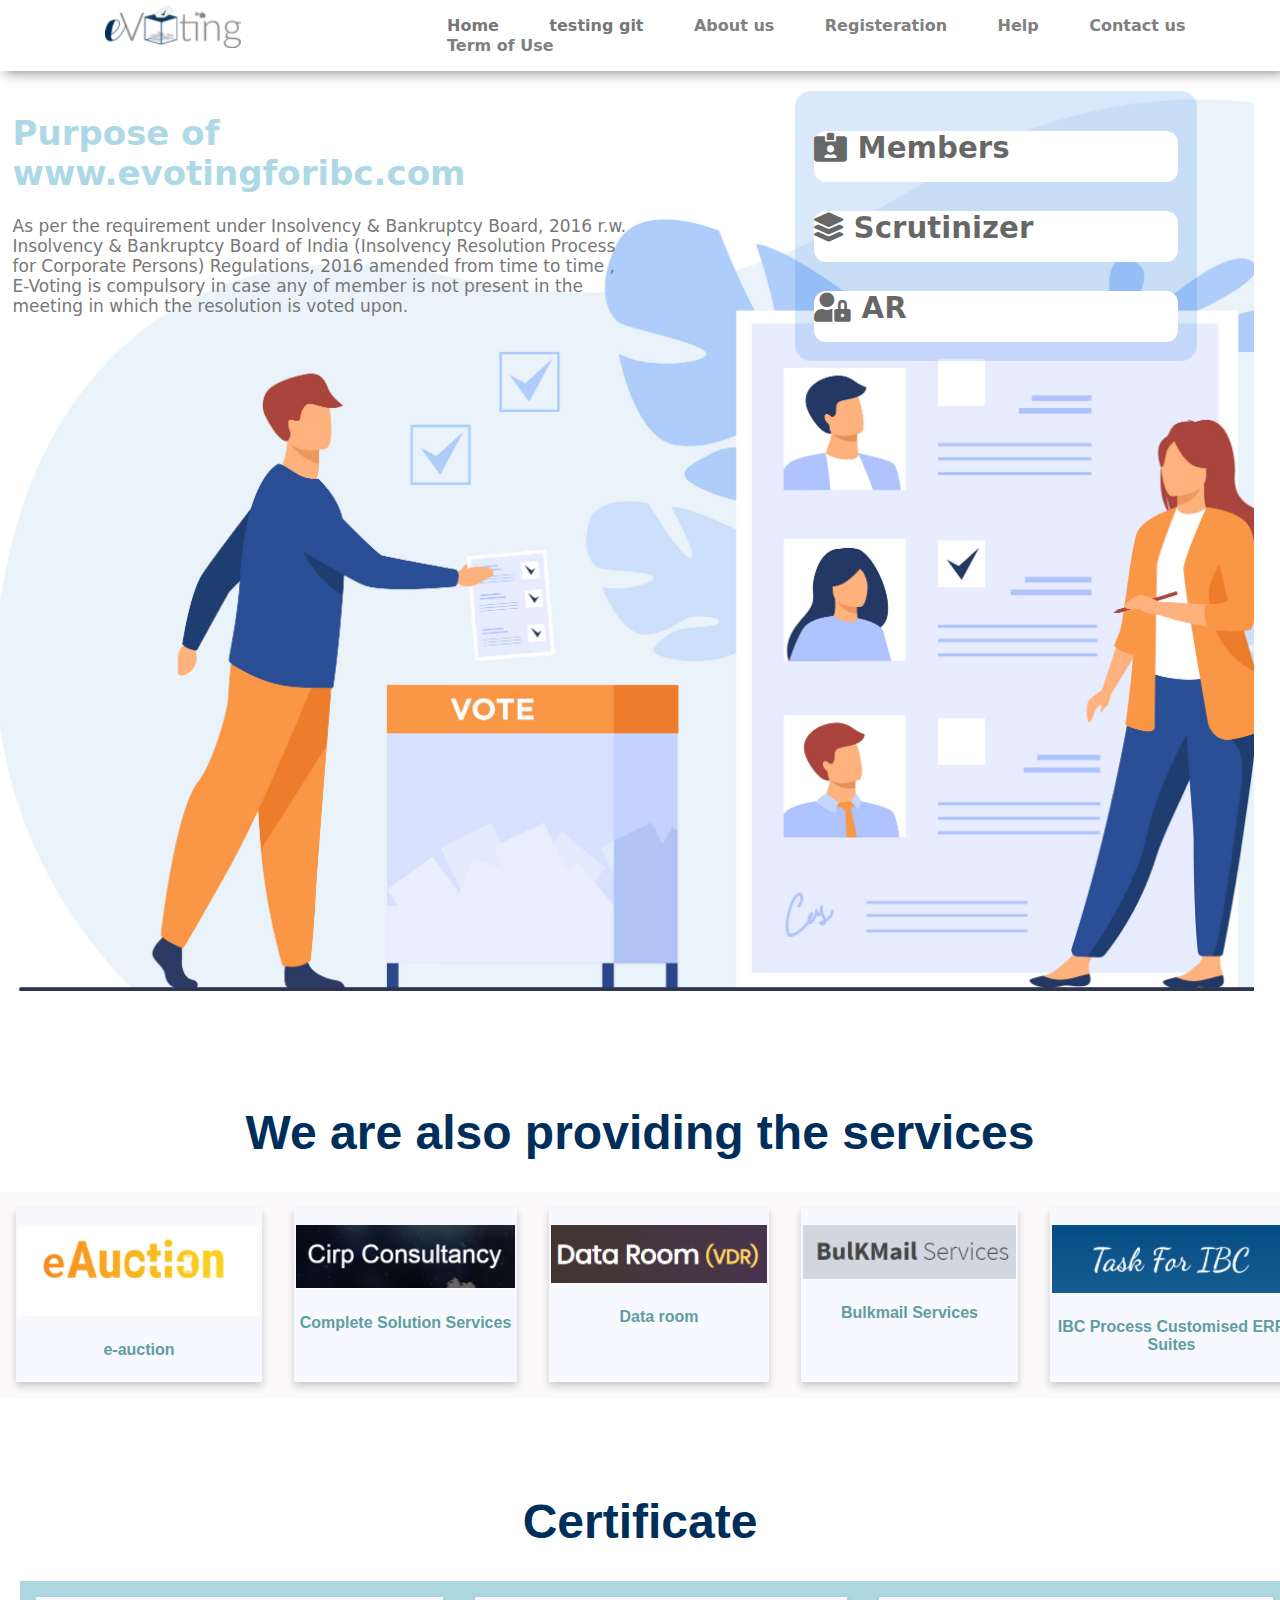
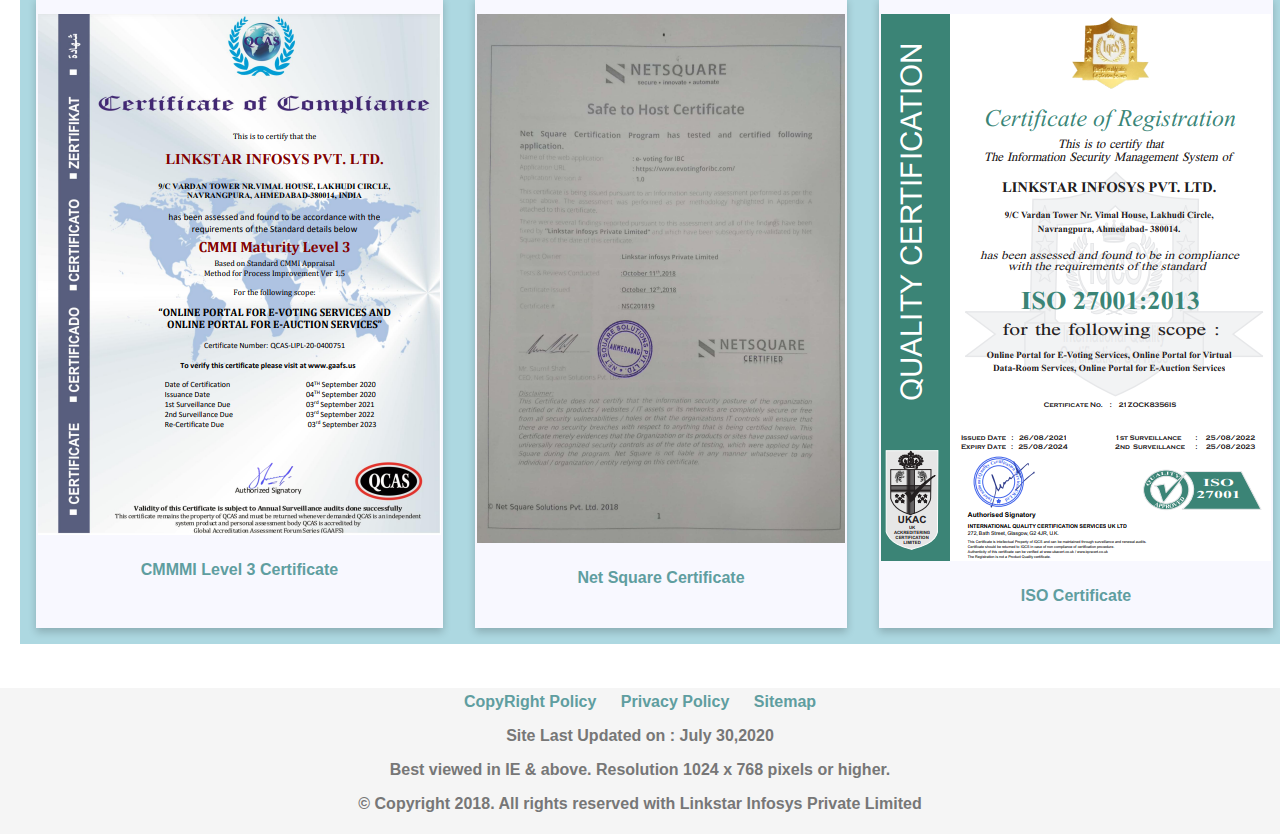
<file: index.html>
<!DOCTYPE html>
<html lang="en">

<head>
    <meta charset="UTF-8">
    <meta http-equiv="X-UA-Compatible" content="IE=edge">
    <meta name="viewport" content="width=device-width, initial-scale=1.0">
    <title>Evoting-Homepage</title>
    <link rel="stylesheet" href="./assets/css/style.css">
    <link rel="stylesheet" href="https://cdnjs.cloudflare.com/ajax/libs/font-awesome/5.15.4/css/all.min.css" integrity="sha512-1ycn6IcaQQ40/MKBW2W4Rhis/DbILU74C1vSrLJxCq57o941Ym01SwNsOMqvEBFlcgUa6xLiPY/NS5R+E6ztJQ==" crossorigin="anonymous" referrerpolicy="no-referrer"
    />

</head>

<body>
    <header>
        <div class="row">
            <div class="column1">
                <img src="./assets/images/logo.png" class="headimg">

            </div>
            <div class="column2">
                <ul style="width: auto;">
                    <li>Home</li>
                    <li>testing git</li>
                    <li><a href="./views/about.html">About us</a></li>
                    <li> <a href="./views/registeration.html">Registeration</a></li>
                    <li><a href="./views/help.html">Help</a></li>
                    <li><a href="./views/contact us.html">Contact us</a></li>
                    <li><a href="./views/termof use.html">Term of Use</a></li>
                </ul>

            </div>
        </div>

    </header>


    <section class="orange">

        <div class="row1">
            <div class="leftdiv">
                <h1 style="color: lightblue;"> Purpose of www.evotingforibc.com</h1>
                <p>As per the requirement under Insolvency & Bankruptcy Board, 2016 r.w. Insolvency & Bankruptcy Board of India (Insolvency Resolution Process for Corporate Persons) Regulations, 2016 amended from time to time , E-Voting is compulsory in
                    case any of member is not present in the meeting in which the resolution is voted upon.</p>

            </div>
            <div class="rightdiv">
                <div class="hover">
                    <h3><i class="fas fa-id-card-alt"></i> Members</h3>
                </div>
                <div class="hover">
                    <h3><i class="fas fa-layer-group"></i> Scrutinizer</h3>
                </div>
                <div class="hover">
                    <h3><i class="fas fa-user-lock"></i> AR</h3>
                </div>
            </div>
        </div>

    </section> <br>
    <h1 class="botthead"> We are also providing the services </h1>
    <div class="container0">
        <div class="card">

            <a href="https://eauctions.co.in/" target="__blank"><img src="./assets/images/e-auction.png">
                <h4>e-auction</h4>
            </a>
        </div>
        <br>
        <div class="card">
            <a href="http://cirpconsultancy.com/"><img src="./assets/images/crip.png">
                <h4>Complete Solution Services</h4>
            </a>
        </div>
        <br>
        <div class="card">
            <a href="https://dataroomforibc.co.in/"><img src="./assets/images/dataroom.png">
                <h4>Data room</h4>
            </a>
        </div><br>
        <div class="card">
            <a href="https://bulkmailforibc.com/"><img src="./assets/images/bulkmail.png">
                <h4>Bulkmail Services</h4>
            </a>
        </div>
        <br>
        <div class="card">
            <a href="https://taskforibc.com/"><img src="./assets/images/task.png">
                <h4>IBC Process Customised ERP Suites</h4>
            </a>
        </div>


    </div>


    <h1 class="botthead"> Certificate </h1>
    <div class="container">
        <div class="card">

            <a href="https://www.evotingforibc.com/certificates/cmmi_certificate.pdf" target="__blank"><img src="./assets/images/certificate.png">
                <h4>CMMMI Level 3 Certificate</h4>
            </a>
        </div>
        <br>
        <div class="card">
            <a href="https://www.evotingforibc.com/certificates/net_square_certificate.pdf"><img src="./assets/images/nets.png">
                <h4>Net Square Certificate</h4>
            </a>
        </div>
        <br>
        <div class="card">
            <a href="https://dataroomforibc.co.in/"><img src="./assets/images/quality .png">
                <h4>ISO Certificate</h4>
            </a>
        </div><br>


    </div><br>
    <footer class="center">

        <a href="  ">CopyRight Policy</a>
        <a href="  ">Privacy Policy</a>
        <a href="  ">Sitemap</a>
        <p>Site Last Updated on : July 30,2020</p>
        <p>Best viewed in IE & above. Resolution 1024 x 768 pixels or higher.</p>
        <p> &copy; Copyright 2018. All rights reserved with Linkstar Infosys Private Limited</p>

    </footer>


</body>

</html>
</file>
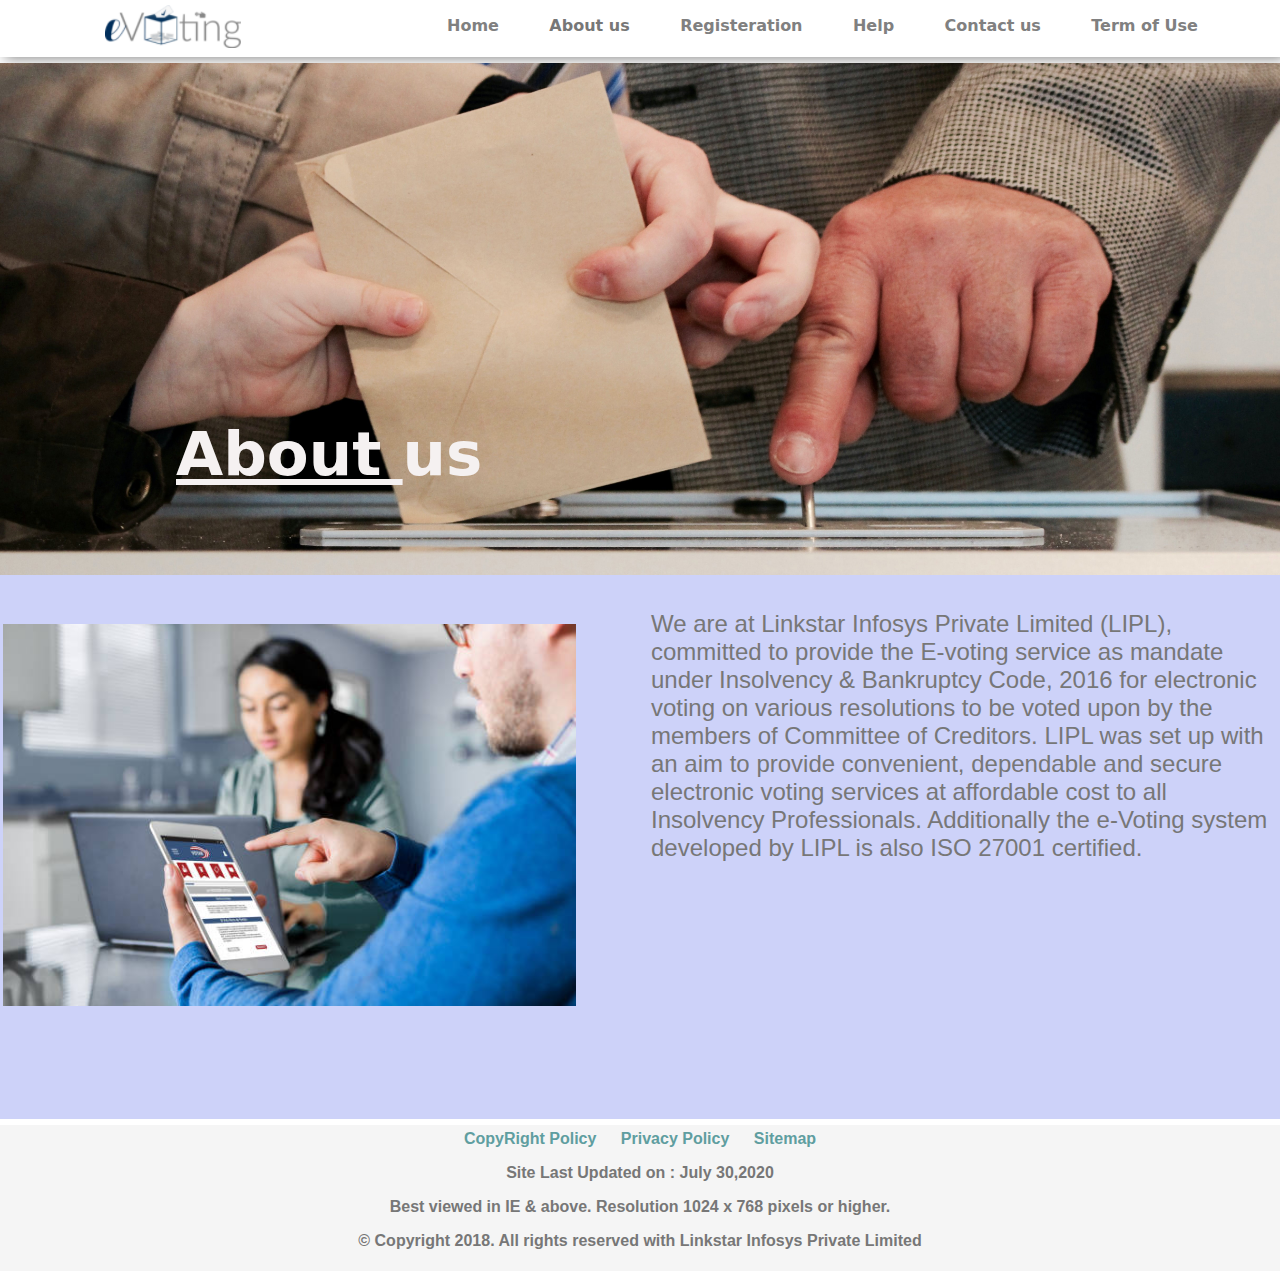
<file: views/about.html>
<!DOCTYPE html>
<html lang="en">

<head>
    <meta charset="UTF-8">
    <meta http-equiv="X-UA-Compatible" content="IE=edge">
    <meta name="viewport" content="width=device-width, initial-scale=1.0">
    <title>Evoting-Homepage</title>
    <link rel="stylesheet" href="../assets/css/style.css">
    <link rel="stylesheet" href="https://cdnjs.cloudflare.com/ajax/libs/font-awesome/5.15.4/css/all.min.css" integrity="sha512-1ycn6IcaQQ40/MKBW2W4Rhis/DbILU74C1vSrLJxCq57o941Ym01SwNsOMqvEBFlcgUa6xLiPY/NS5R+E6ztJQ==" crossorigin="anonymous" referrerpolicy="no-referrer"
    />

</head>

<body>
    <header>
        <div class="row">
            <div class="column1">
                <img src="../assets/images/logo.png" class="headimg">

            </div>
            <div class="column2">
                <ul style="width: auto;">
                    <li><a href="../index.html">Home</a></li>
                    <li>About us</li>
                    <li> <a href="./registeration.html">Registeration</a></li>
                    <li><a href="./help.html">Help</a></li>
                    <li><a href="./contact us.html">Contact us</a></li>
                    <li><a href="./termof use.html">Term of Use</a></li>
                </ul>

            </div>
        </div>

    </header>

    <section class="aboutsection">
        <h1 style="margin: 355px 176px;font-size: 61px;"> <u>About </u> us</h1>
    </section>


    <article class="middle">
        <div class="midleft">
            <img src="../assets/images/evoting6.jpg" style="width: 90%; padding: 49px 0 0 3px;">

        </div>
        <div class="middleright">

            <p>We are at Linkstar Infosys Private Limited (LIPL), committed to provide the E-voting service as mandate under Insolvency & Bankruptcy Code, 2016 for electronic voting on various resolutions to be voted upon by the members of Committee of Creditors.
                LIPL was set up with an aim to provide convenient, dependable and secure electronic voting services at affordable cost to all Insolvency Professionals. Additionally the e-Voting system developed by LIPL is also ISO 27001 certified.</p>
        </div>
    </article>

    <!-- style="width: 35em;margin: 77px;" -->


    <footer class="center">

        <a href="  ">CopyRight Policy</a>
        <a href="  ">Privacy Policy</a>
        <a href="  ">Sitemap</a>
        <p>Site Last Updated on : July 30,2020</p>
        <p>Best viewed in IE & above. Resolution 1024 x 768 pixels or higher.</p>
        <p> &copy; Copyright 2018. All rights reserved with Linkstar Infosys Private Limited</p>

    </footer>


</body>

</html>
</file>
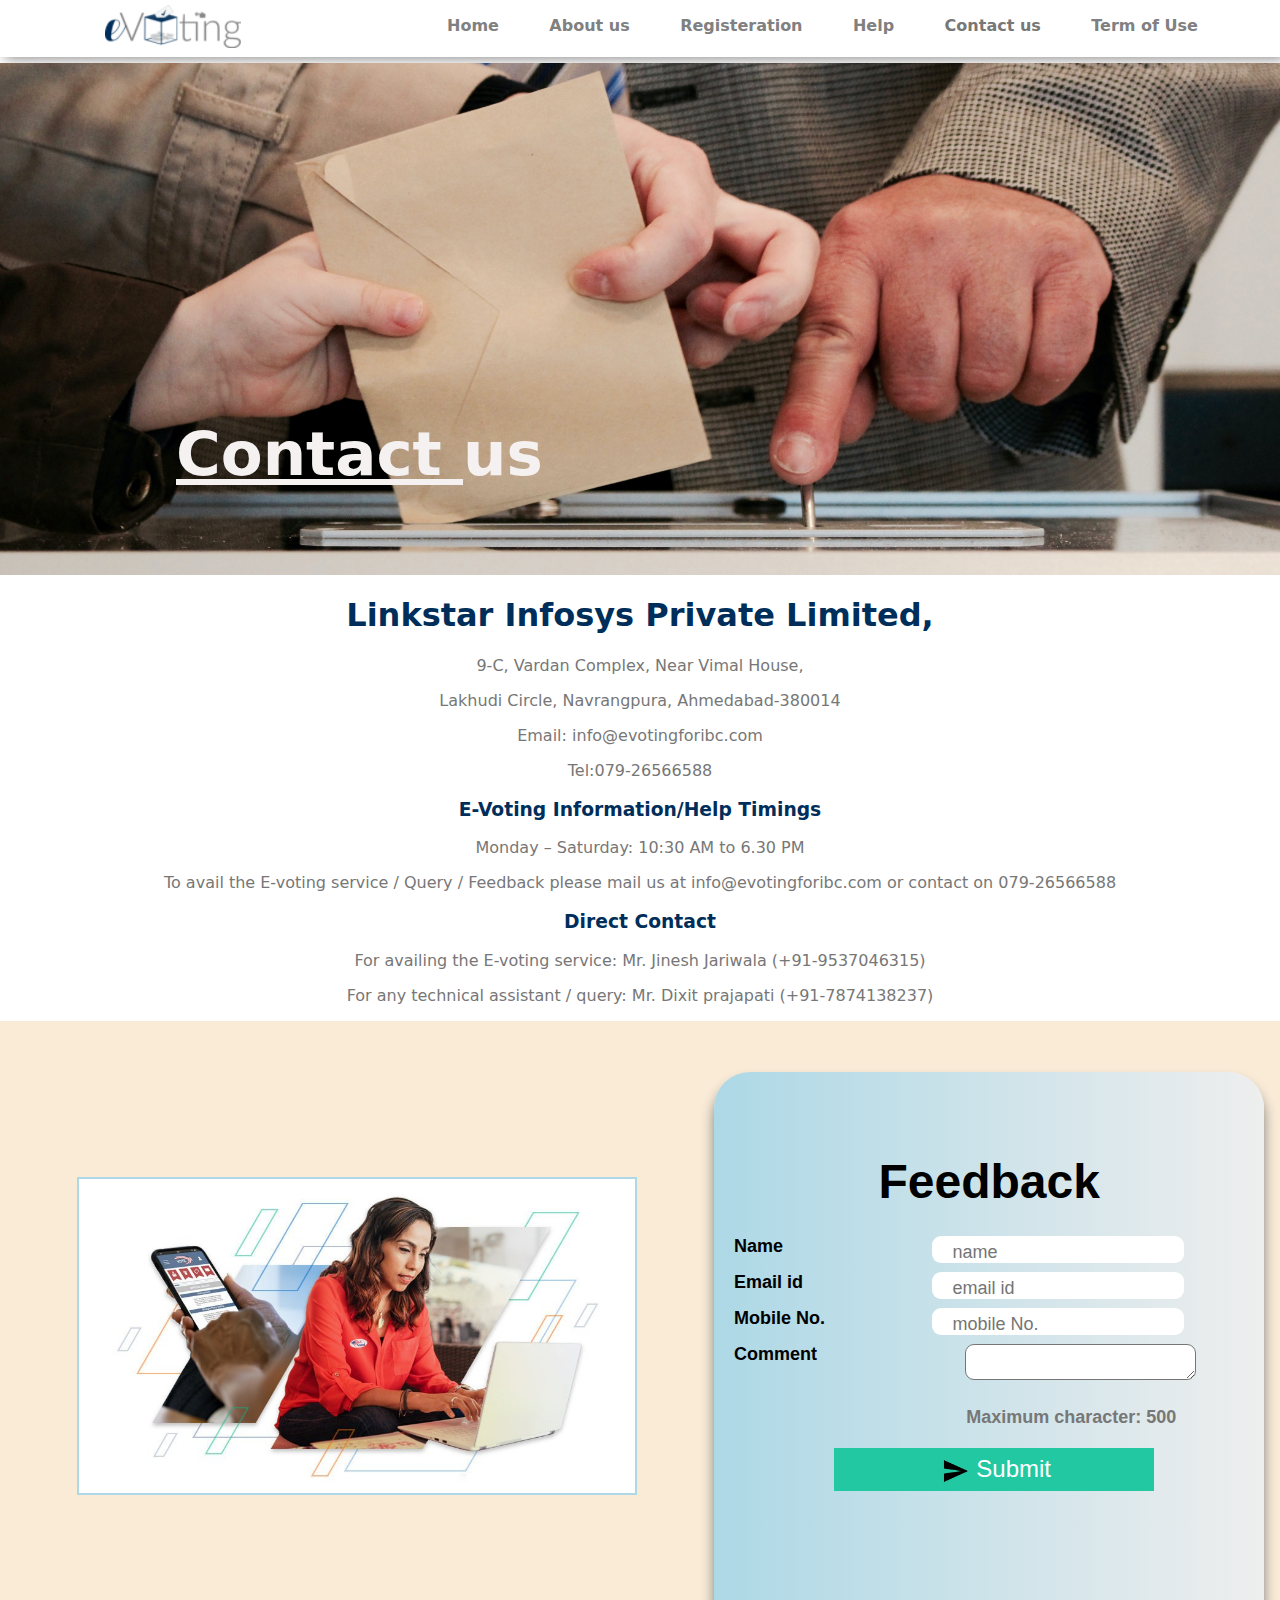
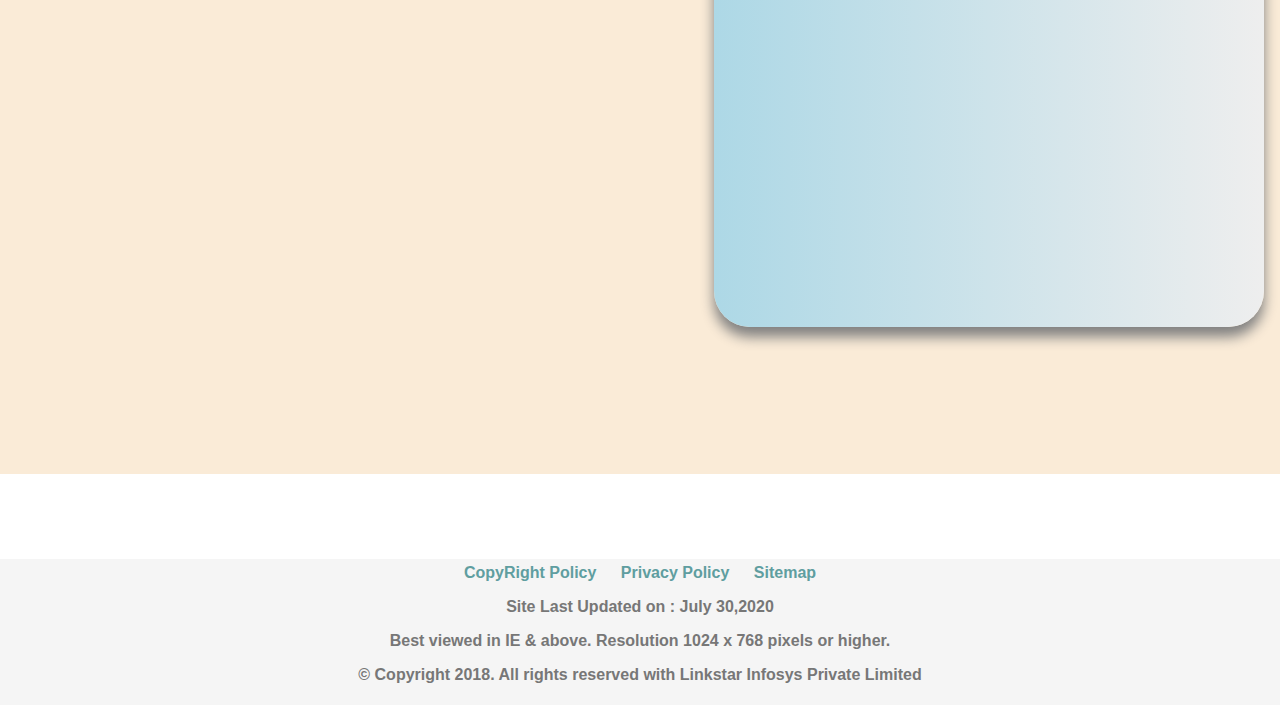
<file: views/contact us.html>
<!DOCTYPE html>
<html lang="en">

<head>
    <meta charset="UTF-8">
    <meta http-equiv="X-UA-Compatible" content="IE=edge">
    <meta name="viewport" content="width=device-width, initial-scale=1.0">
    <title>Evoting-Homepage</title>
    <link rel="stylesheet" href="../assets/css/style.css">
    <link rel="stylesheet" href="https://cdnjs.cloudflare.com/ajax/libs/font-awesome/5.15.4/css/all.min.css" integrity="sha512-1ycn6IcaQQ40/MKBW2W4Rhis/DbILU74C1vSrLJxCq57o941Ym01SwNsOMqvEBFlcgUa6xLiPY/NS5R+E6ztJQ==" crossorigin="anonymous" referrerpolicy="no-referrer"
    />

</head>

<body>
    <header>
        <div class="row">
            <div class="column1">
                <img src="../assets/images/logo.png" class="headimg">

            </div>
            <div class="column2">
                <ul style="width: auto;">
                    <li><a href="../index.html">Home</a></li>
                    <li><a href="./about.html">About us</a></li>
                    <li> <a href="./registeration.html">Registeration</a></li>
                    <li><a href="./help.html">Help</a></li>
                    <li>Contact us</li>
                    <li><a href="./termof use.html">Term of Use</a></li>
                </ul>

            </div>
        </div>

    </header>


    <section class="aboutsection">
        <h1 style="margin: 355px 176px;font-size: 61px;"> <u>Contact </u>us</h1>
    </section>




    <div class="contactus">

        <h1> Linkstar Infosys Private Limited,</h1>
        <p>9-C, Vardan Complex, Near Vimal House,</p>
        <p> Lakhudi Circle, Navrangpura, Ahmedabad-380014 </p>
        <p>Email: info@evotingforibc.com </p>
        <p>Tel:079-26566588</p>
        <h3>E-Voting Information/Help Timings</h3>
        <p>Monday – Saturday: 10:30 AM to 6.30 PM</p>
        <p> To avail the E-voting service / Query / Feedback please mail us at info@evotingforibc.com or contact on 079-26566588</p>
        <h3> Direct Contact</h3>
        <p>For availing the E-voting service: Mr. Jinesh Jariwala (+91-9537046315)</p>

        <p> For any technical assistant / query: Mr. Dixit prajapati (+91-7874138237)</p>

    </div>

    <div class="feedmed">
        <div>
            <img src="../assets/images/evoting5.jpg" class="imagefeed">
        </div>
        <article class="feedbox">
            <div>
                <h1 class="title"> Feedback</h1>
                <form style=" text-align: center;">

                    <label for="First Name" style="font-size: large;">Name</label>
                    <input class="textarea" type="text" id="Fname" name="Fname" placeholder="name" style="font-size: large;"><br><br>
                    <label for="First Name" style="font-size: large;">Email id</label>
                    <input class="textarea" type="text" id="email" name="email" placeholder="email id" style="font-size: large;"><br><br>
                    <label for="First Name" style="font-size: large;">Mobile No.</label>
                    <input class="textarea" type="text" maxlength="10" id="Mobile No." name="Mobile No." placeholder="mobile No." style="font-size: large;"> <br><br>
                    <label for="First Name" style="font-size: large;">Comment</label>

                    <textarea style="outline:none;width: 231px;margin: 0 0 0 79px;border-radius: 9px;"></textarea>
                    <p style="font-size: large;margin: 23px 0px 0px 164px;"><b>Maximum character: 500</b></p>
                    <button type="button" onclick="alert('Thank you for giving valuable feedback')" class="button"><img src="../assets/images/submit.png" style=" width: 40px;
                        height: 26px;
                        vertical-align: middle">Submit
                        </button>
                </form>
            </div>

        </article>

    </div>

    <footer class="center">

        <a href="  ">CopyRight Policy</a>
        <a href="  ">Privacy Policy</a>
        <a href="  ">Sitemap</a>
        <p>Site Last Updated on : July 30,2020</p>
        <p>Best viewed in IE & above. Resolution 1024 x 768 pixels or higher.</p>
        <p> &copy; Copyright 2018. All rights reserved with Linkstar Infosys Private Limited</p>

    </footer>


</body>

</html>
</file>
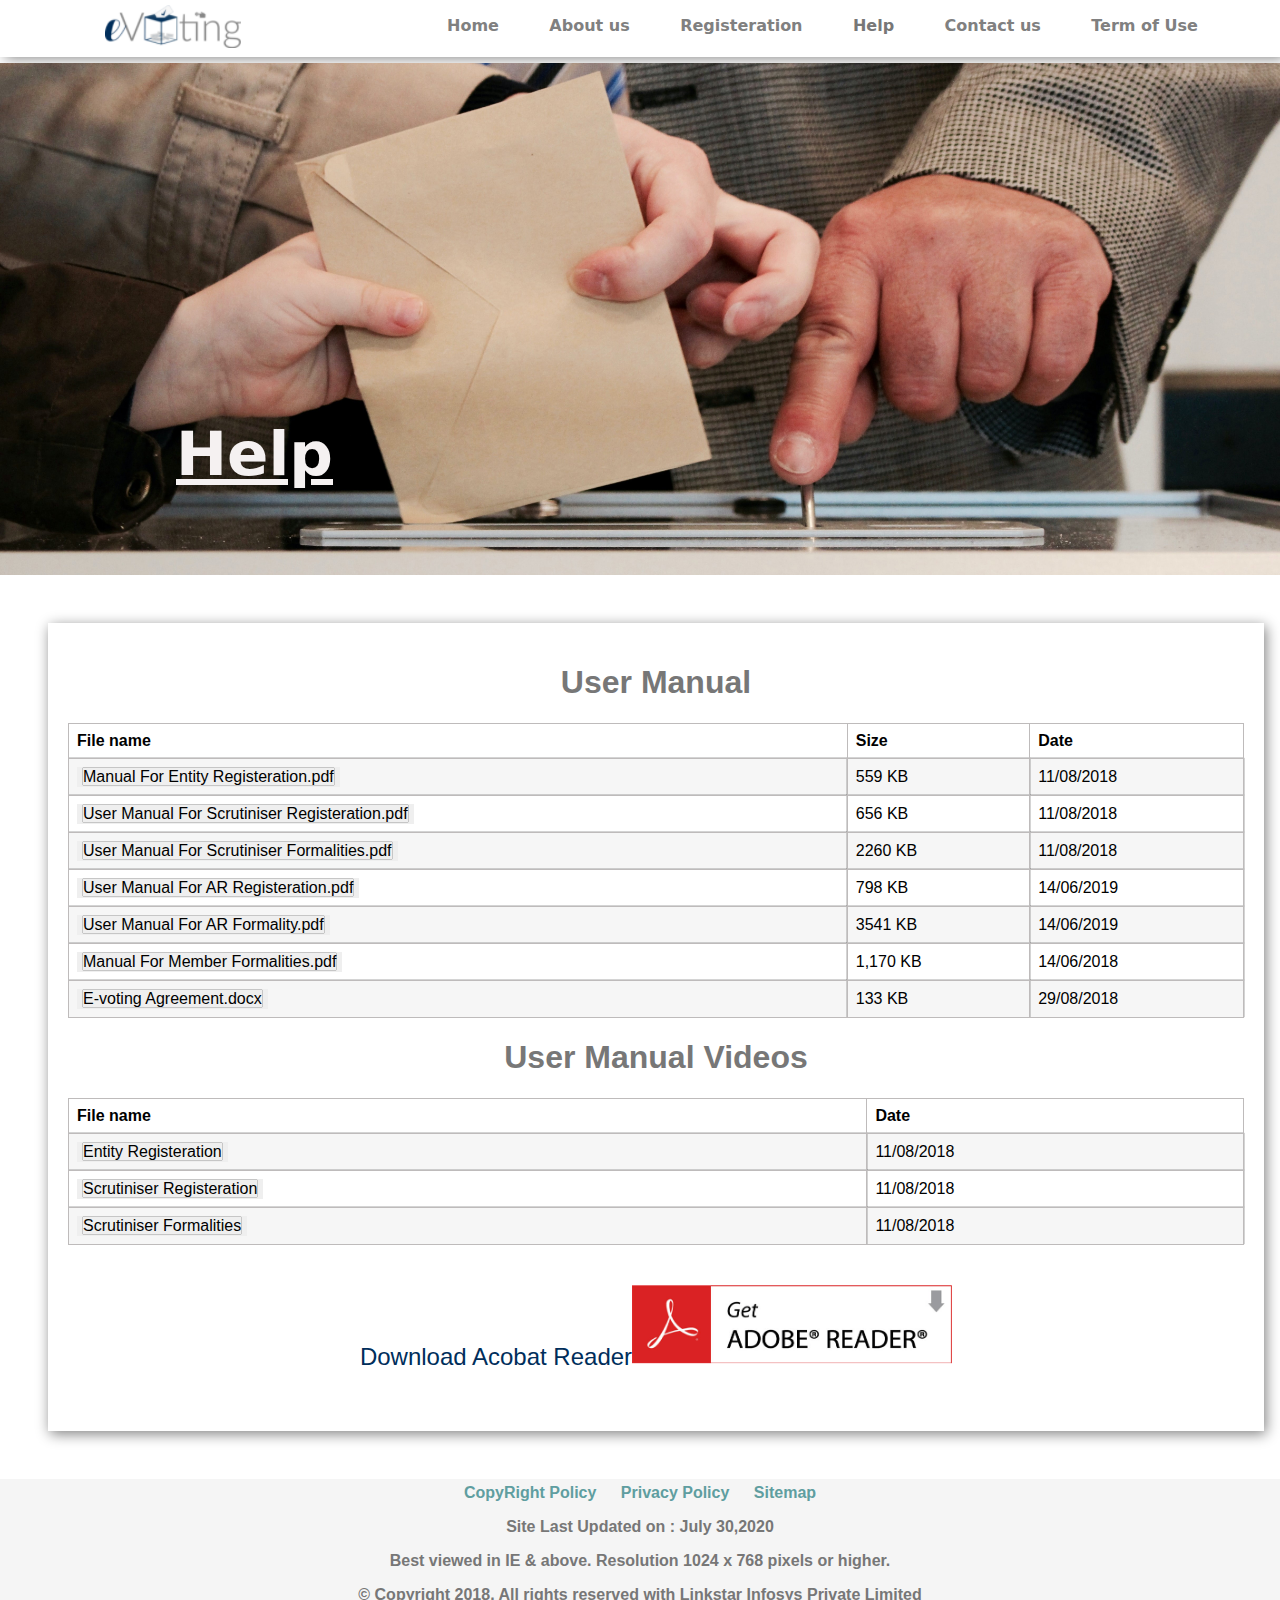
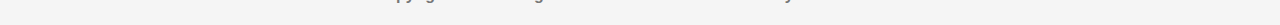
<file: views/help.html>
<!DOCTYPE html>
<html lang="en">

<head>
    <meta charset="UTF-8">
    <meta http-equiv="X-UA-Compatible" content="IE=edge">
    <meta name="viewport" content="width=device-width, initial-scale=1.0">
    <title>Evoting-Homepage</title>
    <link rel="stylesheet" href="../assets/css/style.css">
    <link rel="stylesheet" href="https://cdnjs.cloudflare.com/ajax/libs/font-awesome/5.15.4/css/all.min.css" integrity="sha512-1ycn6IcaQQ40/MKBW2W4Rhis/DbILU74C1vSrLJxCq57o941Ym01SwNsOMqvEBFlcgUa6xLiPY/NS5R+E6ztJQ==" crossorigin="anonymous" referrerpolicy="no-referrer"
    />

</head>

<body>
    <header>
        <div class="row">
            <div class="column1">
                <img src="../assets/images/logo.png" class="headimg">

            </div>
            <div class="column2">
                <ul style="width: auto;">
                    <li><a href="../index.html">Home</a></li>
                    <li><a href="./about.html">About us</a></li>
                    <li> <a href="./registeration.html">Registeration</a></li>
                    <li>Help</li>
                    <li><a href="./contact us.html">Contact us</a></li>
                    <li><a href="./termof use.html">Term of Use</a></li>
                </ul>

            </div>
        </div>

    </header>


    <section class="aboutsection">
        <h1 style="margin: 355px 176px;font-size: 61px;"> <u>Help</u>
        </h1>
    </section>


    <div class="disclaimer">
        <h1>User Manual</h1>
        <table>
            <tr>
                <th>File name</th>
                <th>Size</th>
                <th>Date</th>
            </tr>
            <tr>
                <td><button type="button" class="btnlink"><a href="https://www.evotingforibc.com/helpdocs/Entity_Registration.pdf" target="__blank">Manual For Entity Registeration.pdf</a></button></td>
                <td>559 KB</td>
                <td>11/08/2018</td>
            </tr>
            <tr>
                <td><button type="button" class="btnlink"><a href="https://www.evotingforibc.com/helpdocs/Scrutinizer_Registration.pdf">User Manual For Scrutiniser Registeration.pdf</a></button></td>
                <td>656 KB</td>
                <td>11/08/2018</td>
            </tr>
            <tr>
                <td><button type="button" class="btnlink"><a href="https://www.evotingforibc.com/helpdocs/Scrutinizer_Formalities.pdf">User Manual For Scrutiniser Formalities.pdf</a></b0utton></td>
                <td>2260 KB</td>
                <td>11/08/2018</td>
            </tr>
            <tr>
                <td><button type="button" class="btnlink"><a href="https://www.evotingforibc.com/helpdocs/User_Manual_for_AR_Registration.pdf">User Manual For AR Registeration.pdf</a></button></td>
                <td>798 KB</td>
                <td>14/06/2019</td>
            </tr>
            <tr>
                <td><button type="button" class="btnlink"><a href="https://www.evotingforibc.com/helpdocs/User_Manual_for_AR_Formality.pdf">User Manual For AR Formality.pdf</a> </button>
                </td>
                <td>3541 KB</td>
                <td>14/06/2019</td>
            </tr>
            <tr>
                <td><button type="button" class="btnlink"><a href="https://www.evotingforibc.com/helpdocs/E-voting_formalities_by_Members.pdf"> Manual For Member Formalities.pdf</a>
                    </button>
                </td>
                <td>1,170 KB</td>
                <td>14/06/2018</td>
            </tr>
            <tr>
                <td><button type="button" class="btnlink"><a href="https://www.evotingforibc.com/helpdocs/E-voting Agreement.docx">E-voting Agreement.docx</a></button>
                </td>
                <td>133 KB</td>
                <td>29/08/2018</td>
            </tr>
        </table>
        <h1>User Manual Videos</h1>
        <table>
            <tr>
                <th>File name</th>

                <th>Date</th>
            </tr>
            <tr>
                <td><button type="button" class="btnlink"><a href="https://drive.google.com/file/d/1EcGeBH2i4D70rOCs9rJzhM0tSZk_34F8/view" >Entity Registeration</a></button></td>

                <td>11/08/2018</td>
            </tr>
            <tr>
                <td><button type="button" class="btnlink"><a href="https://drive.google.com/file/d/1u675yhMUazAlZsS3zn6NaXS4ghO3WVfw/view"> Scrutiniser Registeration</a></button></td>

                <td>11/08/2018</td>
            </tr>
            <tr>
                <td><button type="button" class="btnlink"><a href="https://drive.google.com/file/d/12kAnIhGPmh88Wtr3034GZaTH6vTCytEf/view"> Scrutiniser Formalities</a></b0utton></td>
                
                <td>11/08/2018</td>
            </tr> 
        </table>
        <div class="adobebtn">Download Acobat Reader<a href="https://get.adobe.com/uk/reader/"><img src="../assets/images/adobe.png" width="18rem" height="5rem" 
        style="width: 20rem;height: 5rem;">
    </a>
    </div>

    </div>




    <footer class="center">

        <a href="  ">CopyRight Policy</a>
        <a href="  ">Privacy Policy</a>
        <a href="  ">Sitemap</a>
        <p>Site Last Updated on : July 30,2020</p>
        <p>Best viewed in IE & above. Resolution 1024 x 768 pixels or higher.</p>
        <p> &copy; Copyright 2018. All rights reserved with Linkstar Infosys Private Limited</p>

    </footer>


</body>

</html>
</file>
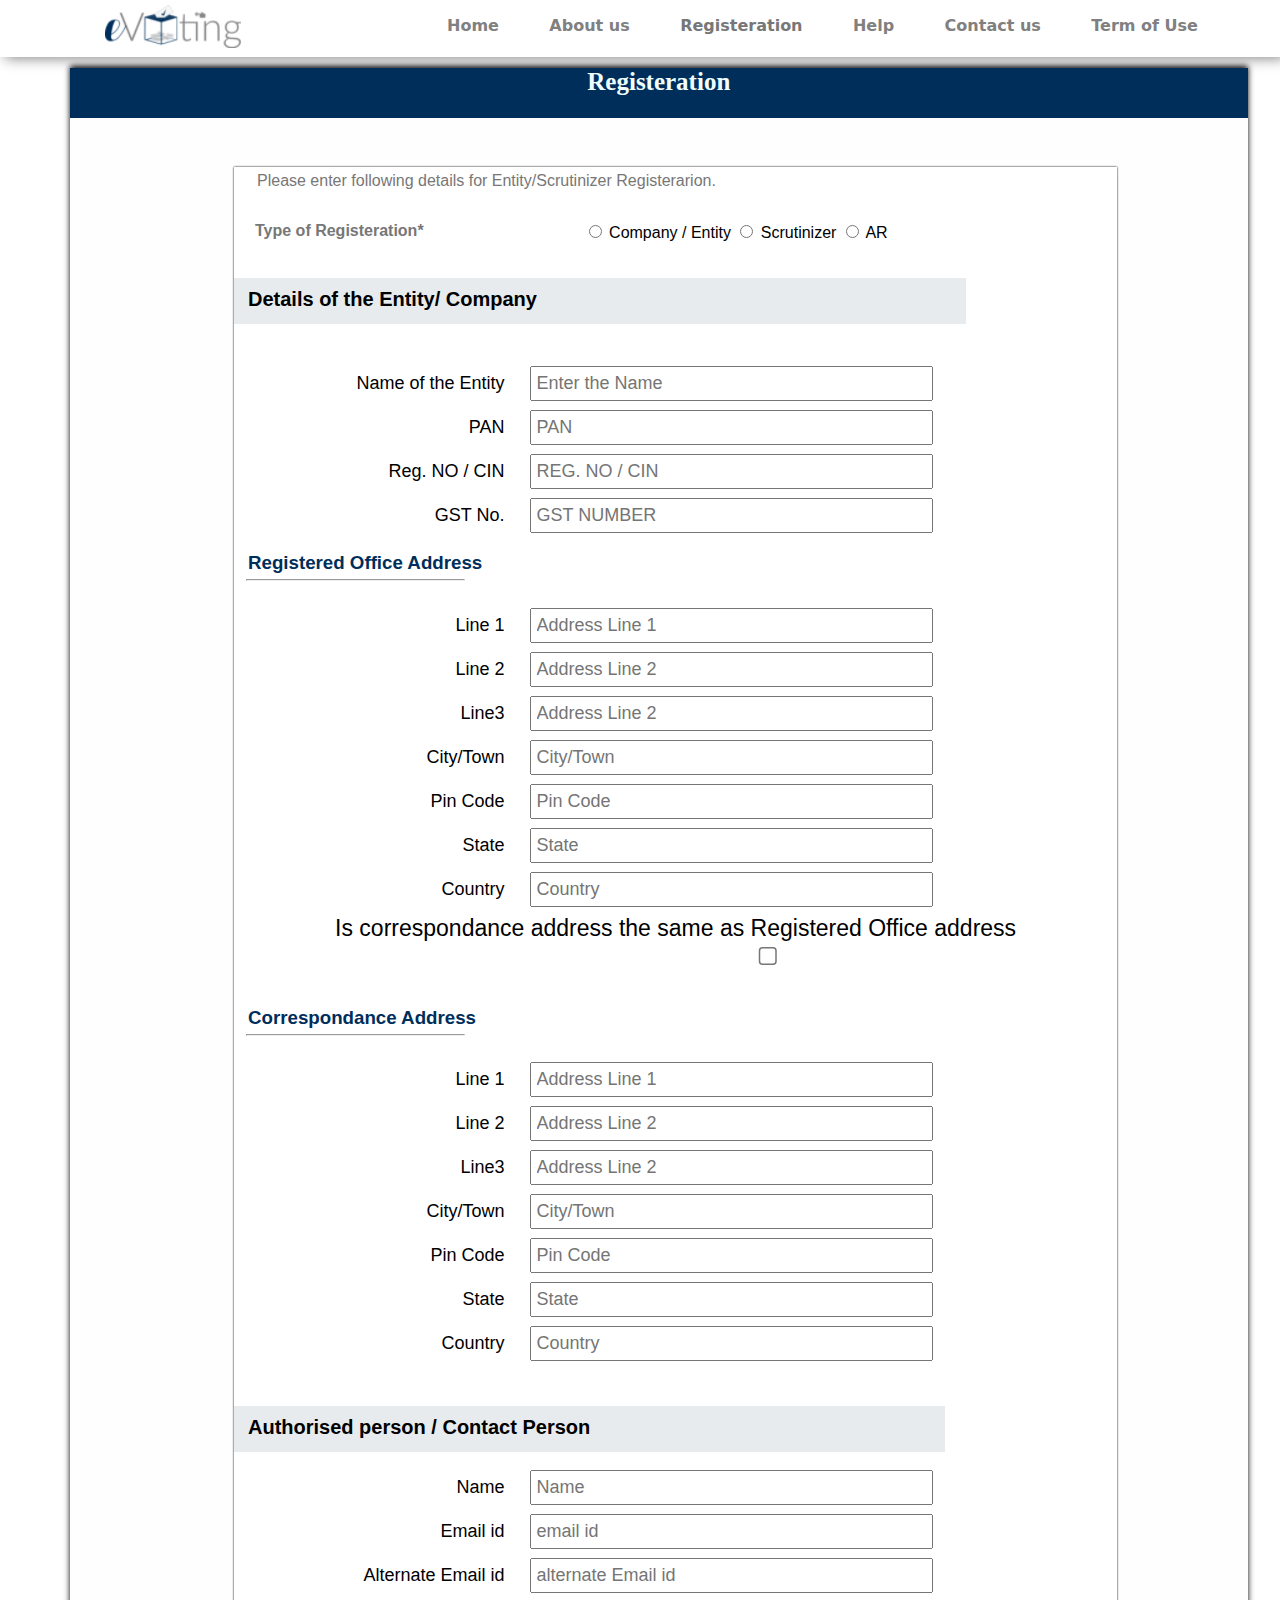
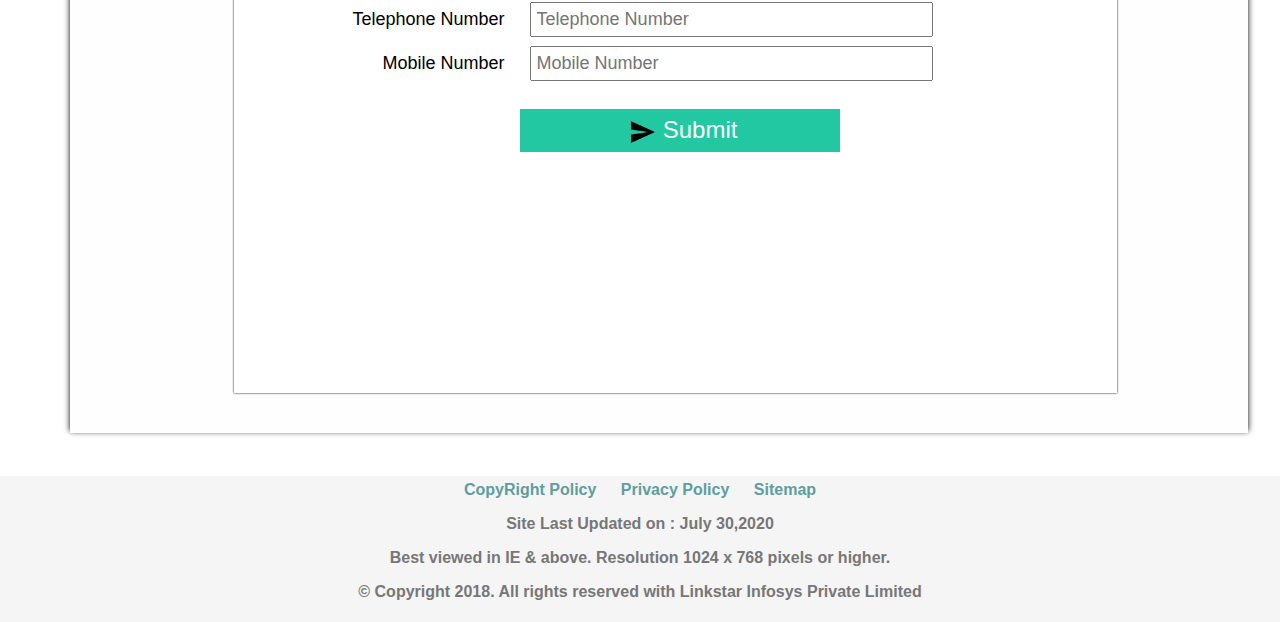
<file: views/registeration.html>
<!DOCTYPE html>
<html lang="en">

<head>
    <meta charset="UTF-8">
    <meta http-equiv="X-UA-Compatible" content="IE=edge">
    <meta name="viewport" content="width=device-width, initial-scale=1.0">
    <title>Evoting-registeration page</title>
    <link rel="stylesheet" href="../assets/css/style.css">

</head>

<body>
    <header>
        <div class="row">
            <div class="column1">
                <img src="../assets/images/logo.png" class="headimg">

            </div>
            <div class="column2">
                <ul style="width: auto;">
                    <li><a href="../index.html">Home</a></li>
                    <li><a href="./about.html">About us</a></li>
                    <li> Registeration</li>
                    <li><a href="./help.html">Help</a></li>
                    <li><a href="./contact us.html">Contact us</a></li>
                    <li><a href="./termof use.html">Term of Use</a></li>
                </ul>

            </div>
        </div>

    </header>

    <div class="outside">
        <div class="container5">
            <b> Registeration</b>
        </div>
        <div class="inside">

            <p style="padding: 5px 0 0 23px;"> Please enter following details for Entity/Scrutinizer Registerarion. </p>
            <div style="display: flex;">
                <p style=" margin-left: 21px;"><b>Type of Registeration*</b> </p>
                <div style="vertical-align: middle;     margin-inline: 160px;">
                    </p><input type="radio" id="html" name="fav_language" value="HTML">
                    <label for="html">Company / Entity </label>
                    <input type="radio" id="html" name="fav_language" value="HTML">
                    <label for="html">Scrutinizer  </label>
                    <input type="radio" id="html" name="fav_language" value="HTML">
                    <label for="html">AR </label> <br><br>
                </div>
            </div>
            <br>
            <div style="background-color: rgba(228, 232, 235, 0.884);
                height: 46px;
                width: 732px;
                font-size: 20px;
                padding: 10px 1px 1px 14px; ">
                <B>Details of the Entity/ Company </B>
            </div>
            <br><br>

            <fieldset style="border: none; text-align: center;">
                <div class="entity-details">
                    <div class="field-group">
                        <label for="First Name" style="font-size: large;">Name of the Entity</label>
                        <input class="textarea" type="text" id="Fname" name="Fname" placeholder="Enter the Name" style="font-size: large;"><br><br>
                    </div>

                    <div class="field-group">
                        <label for="First Name" style="font-size: large;">PAN</label>
                        <input class="textarea" type="text" id="Fname" name="Fname" placeholder="PAN" style="font-size: large;"><br><br>
                    </div>

                    <div class="field-group">
                        <label for="First Name" style="font-size: large;">Reg. NO / CIN</label>
                        <input class="textarea" type="text" id="Fname" name="Fname" placeholder="REG. NO / CIN" style="font-size: large;"> <br><br>
                    </div>

                    <div class="field-group">
                        <label for="First Name" style="font-size: large;">GST No.</label>
                        <input class="textarea" type="text" id="Fname" name="Fname" placeholder="GST NUMBER" style="font-size: large;"><br><br>
                    </div>
                </div>


                <h3>Registered Office Address</h3>
                <hr style=" width: 219px; margin-left: -2px; margin-top: -14px;"> <br>

                <div class="entity-details">
                    <div class="field-group">
                        <label for="First Name" style="font-size: large;">Line 1</label>
                        <input class="textarea" type="text" id="Fname" name="Fname" placeholder="Address Line 1" style="font-size: large;"> <br><br>
                    </div>

                    <div class="field-group">
                        <label for="First Name" style="font-size: large;">Line 2</label>
                        <input class="textarea" type="text" id="Fname" name="Fname" placeholder="Address Line 2" style="font-size: large;"> <br><br>
                    </div>

                    <div class="field-group">
                        <label for="First Name" style="font-size: large;">Line3</label>
                        <input class="textarea" type="text" id="Fname" name="Fname" placeholder="Address Line 2" style="font-size: large;"> <br><br>
                    </div>

                    <div class="field-group">
                        <label for="First Name" style="font-size: large;">City/Town</label>
                        <input class="textarea" type="text" id="Fname" name="Fname" placeholder="City/Town" style="font-size: large;"> <br><br>
                    </div>
                    <div class="field-group">
                        <label for="First Name" style="font-size: large;">Pin Code</label>
                        <input class="textarea" type="text" id="Fname" name="Fname" placeholder="Pin Code" style="font-size: large;"> <br><br>
                    </div>
                    <div class="field-group">
                        <label for="First Name" style="font-size: large;">State</label>
                        <input class="textarea" type="text" id="Fname" name="Fname" placeholder="State" style="font-size: large;"> <br><br>
                    </div>
                    <div class="field-group">
                        <label for="First Name" style="font-size: large;">Country</label>
                        <input class="textarea" type="text" id="Fname" name="Fname" placeholder="Country" style="font-size: large;"> <br><br>
                    </div>

                </div>



                <label for="Address" style="font-size: 23px ;"> Is correspondance address the same as Registered Office address</label>
                <input type="checkbox" id="Address" name="Same Address" value="Address" style="   margin-left: 126px;zoom: 1.5;">

                <br><br>
                <h3>Correspondance Address</h3>
                <hr style=" width: 219px; margin-left: -2px; margin-top: -14px;"> <br>
                <div class="entity-details">
                    <div class="field-group">
                        <label for="First Name" style="font-size: large;">Line 1</label>
                        <input class="textarea" type="text" id="Fname" name="Fname" placeholder="Address Line 1" style="font-size: large;"> <br><br>
                    </div>

                    <div class="field-group">
                        <label for="First Name" style="font-size: large;">Line 2</label>
                        <input class="textarea" type="text" id="Fname" name="Fname" placeholder="Address Line 2" style="font-size: large;"> <br><br>
                    </div>

                    <div class="field-group">
                        <label for="First Name" style="font-size: large;">Line3</label>
                        <input class="textarea" type="text" id="Fname" name="Fname" placeholder="Address Line 2" style="font-size: large;"> <br><br>
                    </div>

                    <div class="field-group">
                        <label for="First Name" style="font-size: large;">City/Town</label>
                        <input class="textarea" type="text" id="Fname" name="Fname" placeholder="City/Town" style="font-size: large;"> <br><br>
                    </div>
                    <div class="field-group">
                        <label for="First Name" style="font-size: large;">Pin Code</label>
                        <input class="textarea" type="text" id="Fname" name="Fname" placeholder="Pin Code" style="font-size: large;"> <br><br>
                    </div>
                    <div class="field-group">
                        <label for="First Name" style="font-size: large;">State</label>
                        <input class="textarea" type="text" id="Fname" name="Fname" placeholder="State" style="font-size: large;"> <br><br>
                    </div>
                    <div class="field-group">
                        <label for="First Name" style="font-size: large;">Country</label>
                        <input class="textarea" type="text" id="Fname" name="Fname" placeholder="Country" style="font-size: large;"> <br><br>
                    </div>

                </div>

                <br><br>
                <div style="background-color: rgba(228, 232, 235, 0.884);
                  
                         height: 46px;
                         width: 711px;
                         font-size: 20px;
                         padding: 10px 1px 1px 14px;
                         text-align: left; margin-left: -14px;">
                    <B>Authorised person / Contact Person </B> </div> <br>
                <div class="entity-details">
                    <div class="field-group">
                        <br><label for=" First Name " style="font-size: large; ">Name</label>
                        <input class="textarea " type="text " id="Fname " name="Fname " placeholder="Name " style="font-size: large; "> <br><br>
                    </div>

                    <div class="field-group">
                        <label for="First Name " style="font-size: large; ">Email id</label>
                        <input class="textarea " type="text " id="Fname " name="Fname " placeholder="email id " style="font-size: large; "> <br><br>
                    </div>

                    <div class="field-group">
                        <label for="First Name " style="font-size: large; ">Alternate Email id</label>
                        <input class="textarea " type="text " id="Fname " name="Fname " placeholder="alternate Email id " style="font-size: large; "> <br><br>
                    </div>

                    <div class="field-group">
                        <label for="First Name " style="font-size: large; ">Telephone Number</label>
                        <input class="textarea " type="text " id="Fname " name="Fname " placeholder="Telephone Number " style="font-size: large; "> <br><br>
                    </div>
                    <div class="field-group">
                        <label for="First Name " style="font-size: large; ">Mobile Number</label>
                        <input class="textarea " type="text " id="Fname " name="Fname " placeholder="Mobile Number " style="font-size: large; "><br>
                    </div>


                </div>




                <button type="button" onclick="alert('Your details are registered successfully ')" class="button"><img src="../assets/images/submit.png" style=" width: 40px;
                    height: 26px;
                    vertical-align: middle">Submit
                    </button> </fieldset>
        </div>
    </div>

    <footer class="center">

        <a href="  ">CopyRight Policy</a>
        <a href="  ">Privacy Policy</a>
        <a href="  ">Sitemap</a>
        <p>Site Last Updated on : July 30,2020</p>
        <p>Best viewed in IE & above. Resolution 1024 x 768 pixels or higher.</p>
        <p> &copy; Copyright 2018. All rights reserved with Linkstar Infosys Private Limited</p>

    </footer>

</body>

</html>
</file>
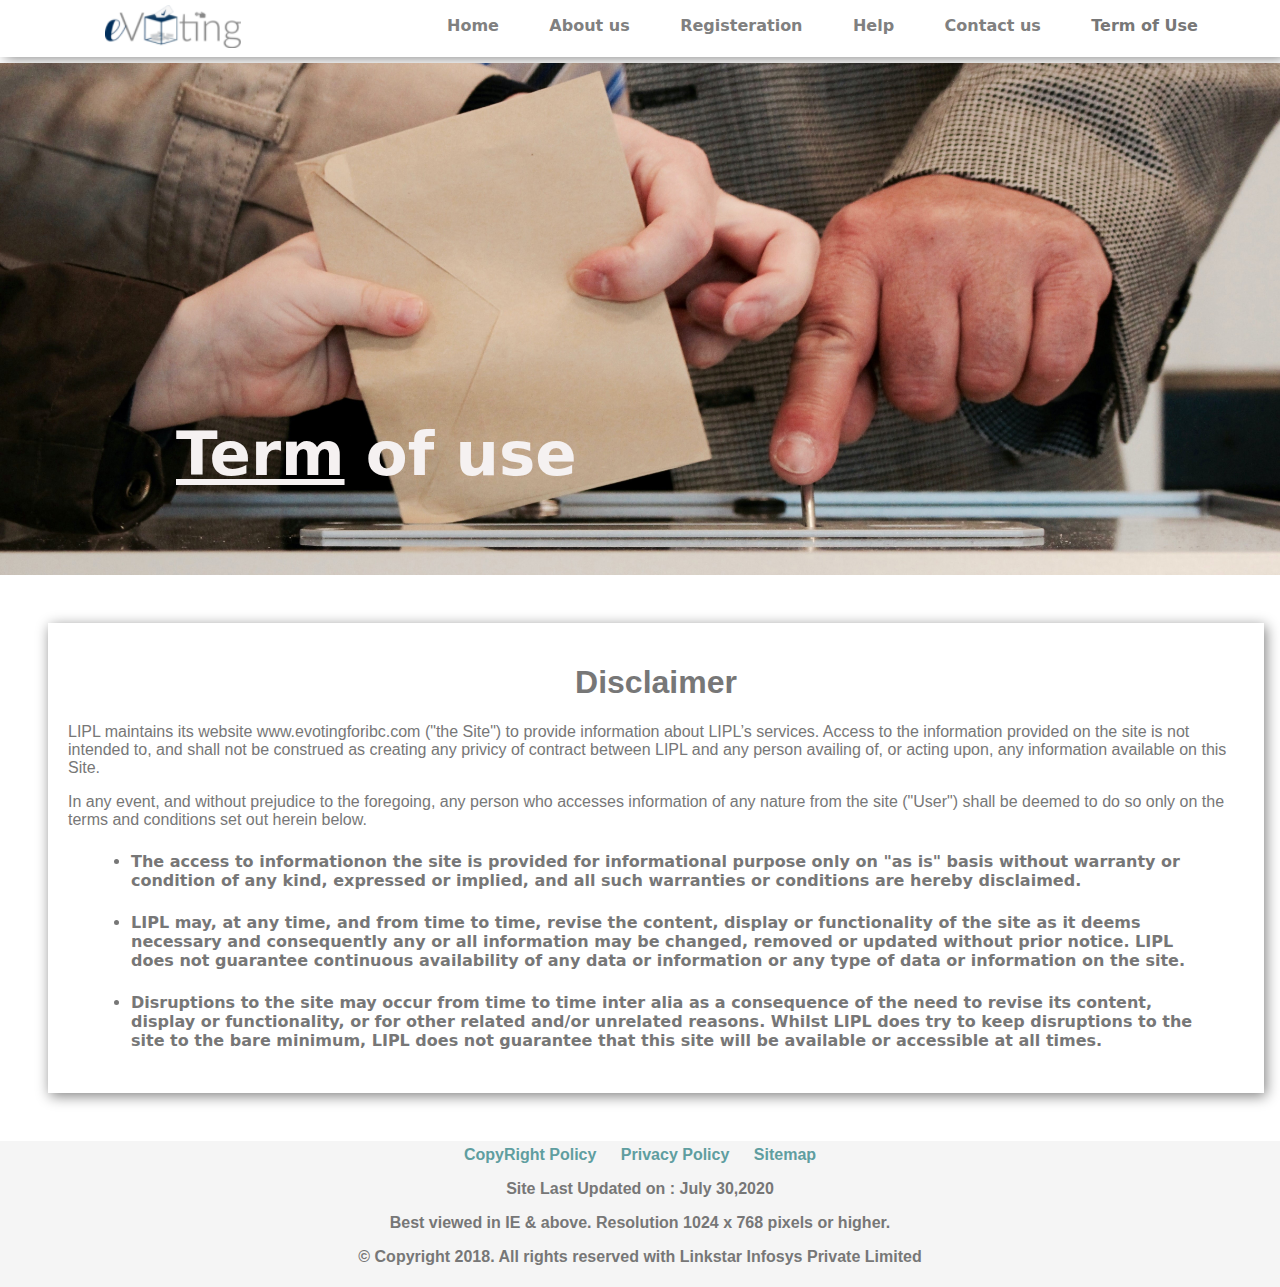
<file: views/termof use.html>
<!DOCTYPE html>
<html lang="en">

<head>
    <meta charset="UTF-8">
    <meta http-equiv="X-UA-Compatible" content="IE=edge">
    <meta name="viewport" content="width=device-width, initial-scale=1.0">
    <title>Evoting-Homepage</title>
    <link rel="stylesheet" href="../assets/css/style.css">
    <link rel="stylesheet" href="https://cdnjs.cloudflare.com/ajax/libs/font-awesome/5.15.4/css/all.min.css" integrity="sha512-1ycn6IcaQQ40/MKBW2W4Rhis/DbILU74C1vSrLJxCq57o941Ym01SwNsOMqvEBFlcgUa6xLiPY/NS5R+E6ztJQ==" crossorigin="anonymous" referrerpolicy="no-referrer"
    />

</head>

<body>
    <header>
        <div class="row">
            <div class="column1">
                <img src="../assets/images/logo.png" class="headimg">

            </div>
            <div class="column2">
                <ul style="width: auto;">
                    <li><a href="../index.html">Home</a></li>
                    <li><a href="./about.html">About us</a></li>
                    <li> <a href="./registeration.html">Registeration</a></li>
                    <li><a href="./help.html">Help</a></li>
                    <li><a href="./contact us.html">Contact us</a></li>
                    <li>Term of Use</li>
                </ul>

            </div>
        </div>

    </header>


    <section class="aboutsection">
        <h1 style="margin: 355px 176px;font-size: 61px;"> <u>Term</u> of use
        </h1>
    </section>


    <div class="disclaimer">
        <h1>Disclaimer</h1>
        <p> LIPL maintains its website www.evotingforibc.com ("the Site") to provide information about LIPL’s services. Access to the information provided on the site is not intended to, and shall not be construed as creating any privicy of contract between
            LIPL and any person availing of, or acting upon, any information available on this Site.</p>
        <p> In any event, and without prejudice to the foregoing, any person who accesses information of any nature from the site ("User") shall be deemed to do so only on the terms and conditions set out herein below.</p>
        <ul>
            <li> The access to informationon the site is provided for informational purpose only on "as is" basis without warranty or condition of any kind, expressed or implied, and all such warranties or conditions are hereby disclaimed.</li>
            <li> LIPL may, at any time, and from time to time, revise the content, display or functionality of the site as it deems necessary and consequently any or all information may be changed, removed or updated without prior notice. LIPL does not guarantee
                continuous availability of any data or information or any type of data or information on the site.</li>
            <li> Disruptions to the site may occur from time to time inter alia as a consequence of the need to revise its content, display or functionality, or for other related and/or unrelated reasons. Whilst LIPL does try to keep disruptions to the site
                to the bare minimum, LIPL does not guarantee that this site will be available or accessible at all times.</li>
        </ul>

    </div>



    <footer class="center">

        <a href="  ">CopyRight Policy</a>
        <a href="  ">Privacy Policy</a>
        <a href="  ">Sitemap</a>
        <p>Site Last Updated on : July 30,2020</p>
        <p>Best viewed in IE & above. Resolution 1024 x 768 pixels or higher.</p>
        <p> &copy; Copyright 2018. All rights reserved with Linkstar Infosys Private Limited</p>

    </footer>


</body>

</html>
</file>
<file: assets/css/style.css>
body {
    width: 100%;
    height: 100vh;
    padding: 0;
    margin: 0;
    box-sizing: border-box;
    font-family: -apple-system, BlinkMacSystemFont, 'Segoe UI', Roboto, Oxygen, Ubuntu, Cantarell, 'Open Sans', 'Helvetica Neue', sans-serif;
}

* {
    /* border: 1px solid black; */
    box-sizing: border-box;
}

header {
    box-shadow: 5px 1px 13px grey;
    width: 100%;
}

.column1 {
    float: left;
    width: 30%;
    /* Should be removed. Only for demonstration */
}

.column2 {
    float: left;
    width: 70%;
}


/* Clear floats after the columns */

.row:after {
    content: "";
    display: table;
    clear: both;
}

.headimg {
    width: auto;
}

li a {
    color: grey;
    text-decoration: none;
}

li {
    list-style-type: none;
    display: inline;
    margin: 23px;
    vertical-align: middle;
    color: #777;
    font-weight: 700;
    font-family: system-ui;
    /* font-size: 1vw; */
}

a:hover {
    color: #EEEEEE;
}

a:active {
    background-color: #AECDFB;
    color: #EEEEEE;
}

.bgimage {
    height: 45em;
    background-position: center;
    background-repeat: no-repeat;
    background-size: cover;
    width: 83em;
    margin-top: -14px;
}

.orange {
    background-image: url('../images/6386.jpg');
    background-repeat: no-repeat;
    background-size: cover;
    height: 100vh;
    font-family: system-ui;
    width: 98vw;
    color: rgb(245, 241, 241);
    font-size: 25px;
    margin-top: 20px;
}

.row1 {
    width: 99%;
    height: 81%;
    margin-left: auto;
}

.leftdiv,
.rightdiv {
    display: inline-block;
    width: 50%;
    color: rgb(0 0 0 / 60%);
    font-family: system-ui
}

.leftdiv {
    font-size: 17px;
}

.rightdiv {
    background-color: #1272e529;
    width: 402px;
    float: right;
    padding: 11px 11px 11px 11px;
    border-radius: 16px;
    margin-right: 57px;
    /* position: fixed; */
}

.hover {
    margin: 8px;
    background-color: white;
    border-radius: 12px;
    height: 51px;
}

.hover:hover {
    background-color: #AECDFB;
    color: white;
}

.botthead {
    text-align: center;
    margin-top: 5em;
    text-align: center;
    margin-top: 2em;
    font-size: -webkit-xxx-large;
    color: #002E5B
}

.container0 {
    background-color: #e6d6d626;
    display: flex;
    width: fit-content;
}

.container {
    background-color: #add8e1;
    display: flex;
    width: fit-content;
    margin: 20px;
}

.card {
    background-color: ghostwhite;
    box-shadow: 0 4px 8px 0 rgb(0 0 0 / 20%);
    max-width: 431px;
    margin: 16px;
    text-align: center;
    font-family: arial;
    padding: 17px 2px 2px 2px
}

.card a {
    text-decoration: none;
    color: cadetblue;
}

.center {
    text-align: center;
    font-weight: bolder;
    padding: 5px;
    margin-top: 6px;
    background-color: whitesmoke;
}

.center a {
    text-decoration: none;
    color: cadetblue;
    margin: 10px;
}

.aboutsection {
    background-image: url('../images/evoting1.jpg');
    background-repeat: no-repeat;
    background-size: cover;
    font-family: system-ui;
    width: 100%;
    color: rgb(245, 241, 241);
    height: 32em;
    display: flex;
    margin-top: 6px;
}

.middle {
    background-color: #122ce536;
    width: 100%;
    height: 34em;
}

.midleft {
    display: inline-block;
    width: 50%;
}

.middleright {
    display: block;
    width: 50%;
    padding: 11px;
    color: rgb(32, 22, 62);
    font-size: x-large;
    float: right;
}

.feedbox {
    font-family: -apple-system, BlinkMacSystemFont, 'Segoe UI', Roboto, Oxygen, Ubuntu, Cantarell, 'Open Sans', 'Helvetica Neue', sans-serif;
    background: linear-gradient(to right, #ADD8E6, #EEEEEE);
    box-shadow: 0px 10px 13px grey;
    height: 95vh;
    width: 43%;
    border-radius: 36px;
    margin-top: 51px;
    overflow: overlay;
}

.title {
    text-align: center;
    font-weight: bolder;
    height: 32px;
    padding: 50px;
    font-size: -webkit-xxx-large;
}

.feedbox form label {
    font-weight: bold;
    float: left;
    margin-left: 20px;
    ;
}

.feedbox form input {
    float: right;
    border-radius: 9px;
    outline: none;
    border: none;
    margin-right: 80px;
    padding: 6px 0 0 20px;
}

.feedmed {
    margin: 0 0 85px 0;
    overflow: auto;
    background-color: antiquewhite;
    display: flex;
    height: 117vh;
}

.imagefeed {
    width: 35em;
    margin: 77px;
    border: 2px solid lightblue;
    margin-top: 156px;
}

.button {
    background-color: #21c8a1;
    width: 320px;
    height: 43px;
    margin-left: 9px;
    font-size: x-large;
    color: white;
    border: none;
    margin-top: 20px;
}

.outside {
    width: 92%;
    height: 1965px;
    background-color: rgb(255 254 254);
    margin-left: 70px;
    box-shadow: 0px -2px 6px 0px;
    margin-bottom: 43px;
}

.container5 {
    text-align: center;
    color: azure;
    background-color: #002E5B;
    width: 100%;
    height: 50px;
    font-size: 25px;
    font-family: -webkit-pictograph;
    margin-top: 11px;
}

.inside {
    width: 75%;
    height: 1826px;
    background-color: rgb(255 255 255);
    margin-left: 164px;
    margin-top: 49px;
    box-shadow: 0px 0px 2px 0px;
}

.entity-details {
    width: 80%;
    margin: 0 auto;
}

.field-group {
    display: flex;
    align-items: center;
    width: 100%;
    margin-bottom: 8px;
}

.field-group label {
    margin-right: 25px;
    width: 25%;
    text-align: right;
}

.field-group input {
    width: 59%;
    padding: 5px;
    outline: none;
}

.inside>fieldset>h3 {
    color: #002E5B;
    text-align: left;
}

.contactus {
    text-align: center;
    font-family: system-ui;
}

.contactus>h3 {
    color: #002E5B;
}

.contactus>h1 {
    color: #002E5B;
}

.disclaimer {
    background-color: white;
    width: 76rem;
    margin: 3em;
    box-shadow: 2px 3px 13px grey;
    padding: 20px
}

.disclaimer h1,
p,
li {
    color: #777
}

.disclaimer li {
    list-style-type: disc;
    display: list-item;
}

.disclaimer h1 {
    text-align: center;
}

table {
    font-family: arial, sans-serif;
    border-collapse: collapse;
    width: 100%;
}

td,
th {
    border: 1px solid #bebbbb;
    text-align: left;
    padding: 8px;
}

tr:nth-child(even) {
    background-color: #dddddd40;
}

.btnlink {
    outline: none;
    border: none;
    font-size: initial;
}

.btnlink tr,
td,
button a {
    text-decoration: none;
    color: black;
    font-size: medium;
    box-shadow: 0px 0px 1px;
}

.adobebtn {
    color: #002E5B;
    text-align: center;
    font-size: x-large;
    margin: 40px;
}

@media only screen and (max-width:620px) {
    /* for mobile  phone: */
    .orange,
    .leftdiv,
    .rightdiv,
    .container,
    .center {
        width: 100%;
        display: flex;
        justify-content: center;
        align-items: center;
        flex-direction: column;
    }
    .orange,
    .leftdiv,
    .rightdiv {
        display: initial;
    }
    .container0 {
        display: inline;
    }
    .aboutsection {
        width: 100%;
        height: 100%;
    }
    .middle img {
        margin: 27px 0px 0px -46px;
    }
    .middle,
    .middleright {
        display: table-cell;
        margin-top: 0px;
    }
    .disclaimer {
        width: 84%;
        margin: 10px 0 0 9px;
    }
    .center {
        width: 97%;
        display: flex;
        justify-content: center;
        align-items: center;
        flex-direction: column;
    }
    .feedmed {
        width: 100%;
        display: table;
    }
    .feedmed img {
        width: 402px;
        height: 353px;
        margin: 30px 0 0 44px;
    }
    .feedbox {
        width: 64%;
        margin: 20px 0px 28px 55px;
    }
    .contactus {
        width: 91%;
        margin: 9px 19px 10px 10px;
    }
    .feedbox,
    .button {
        vertical-align: middle;
    }
    .card {
        margin-left: 16%;
    }
    .outside,
    .container5,
    .inside {
        width: 100%;
    }
    .headimg {
        width: 100%;
    }
    header,
    ul,
    li {
        display: inline-block;
    }
    .column1 {
        width: -webkit-fill-available;
    }
    .column2 {
        display: contents;
    }
    .column2>ul>li {
        font-size: xx-large;
    }
}
</file>
